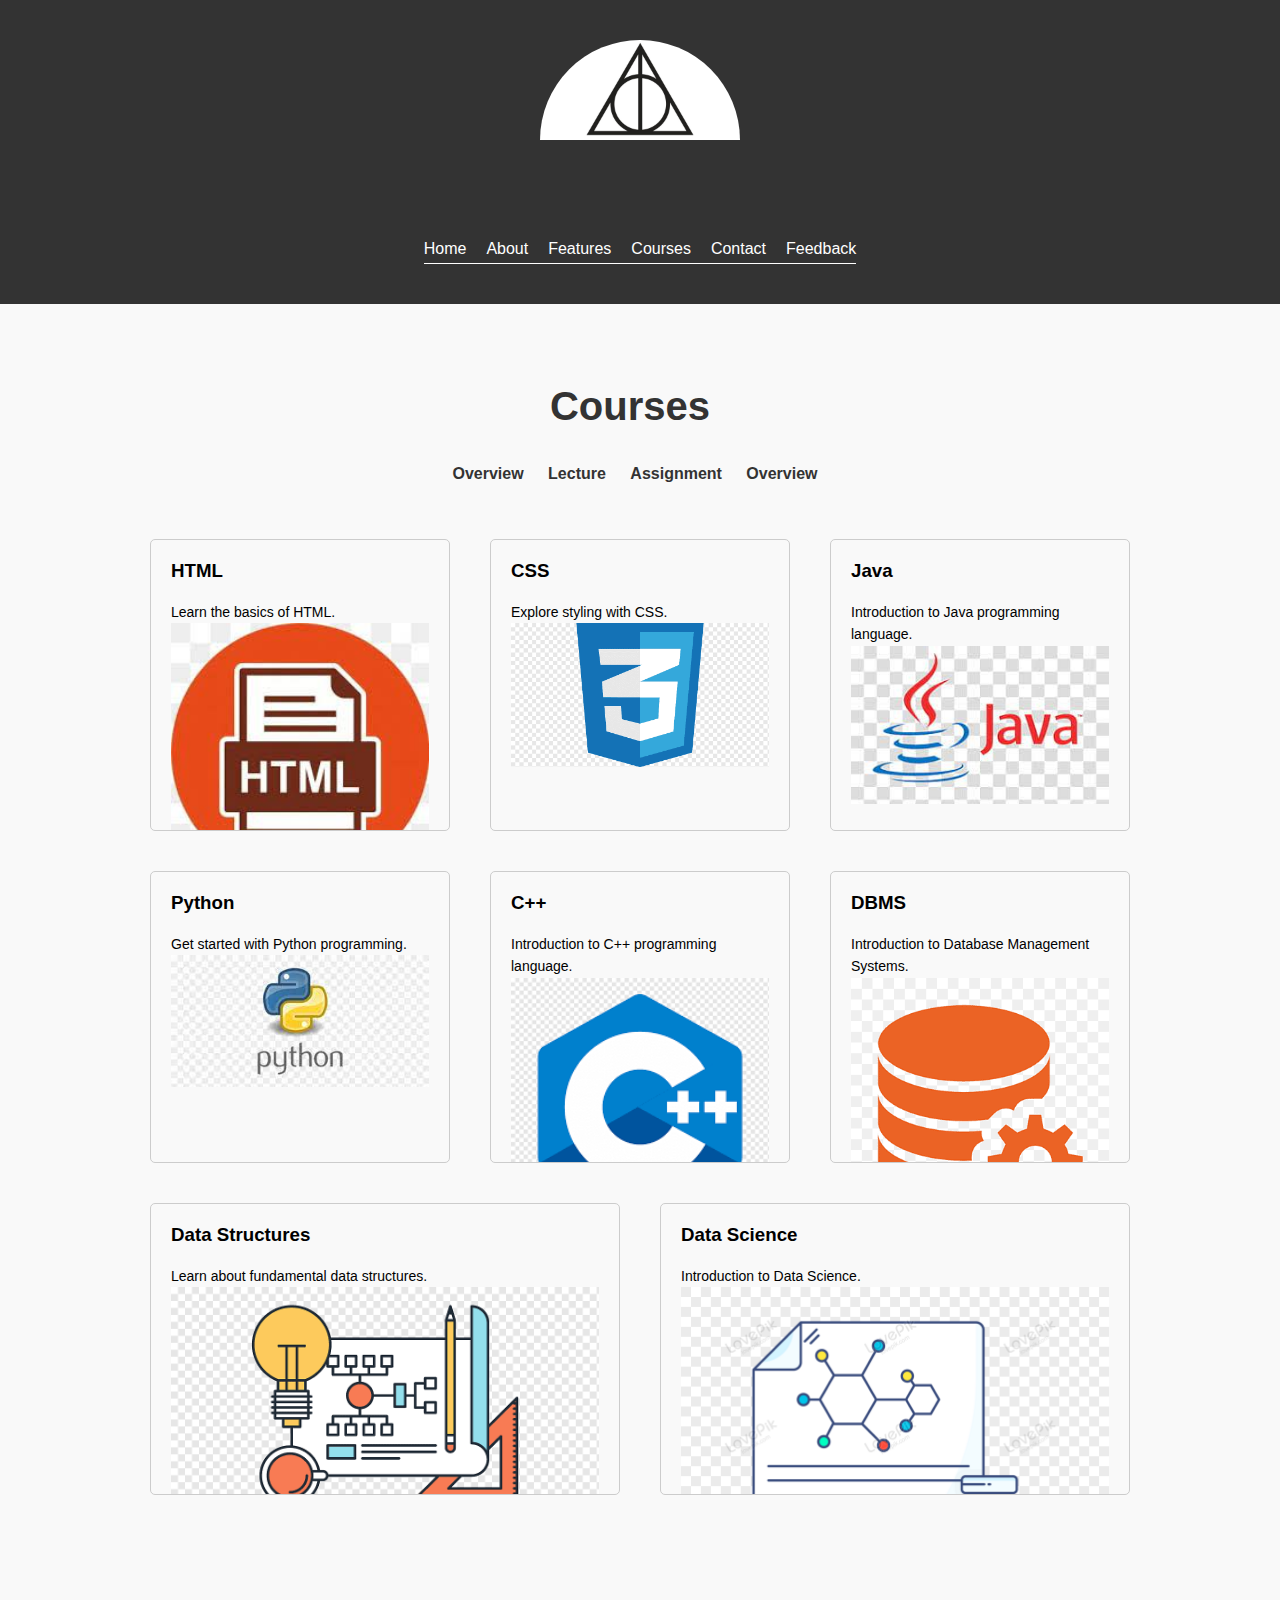
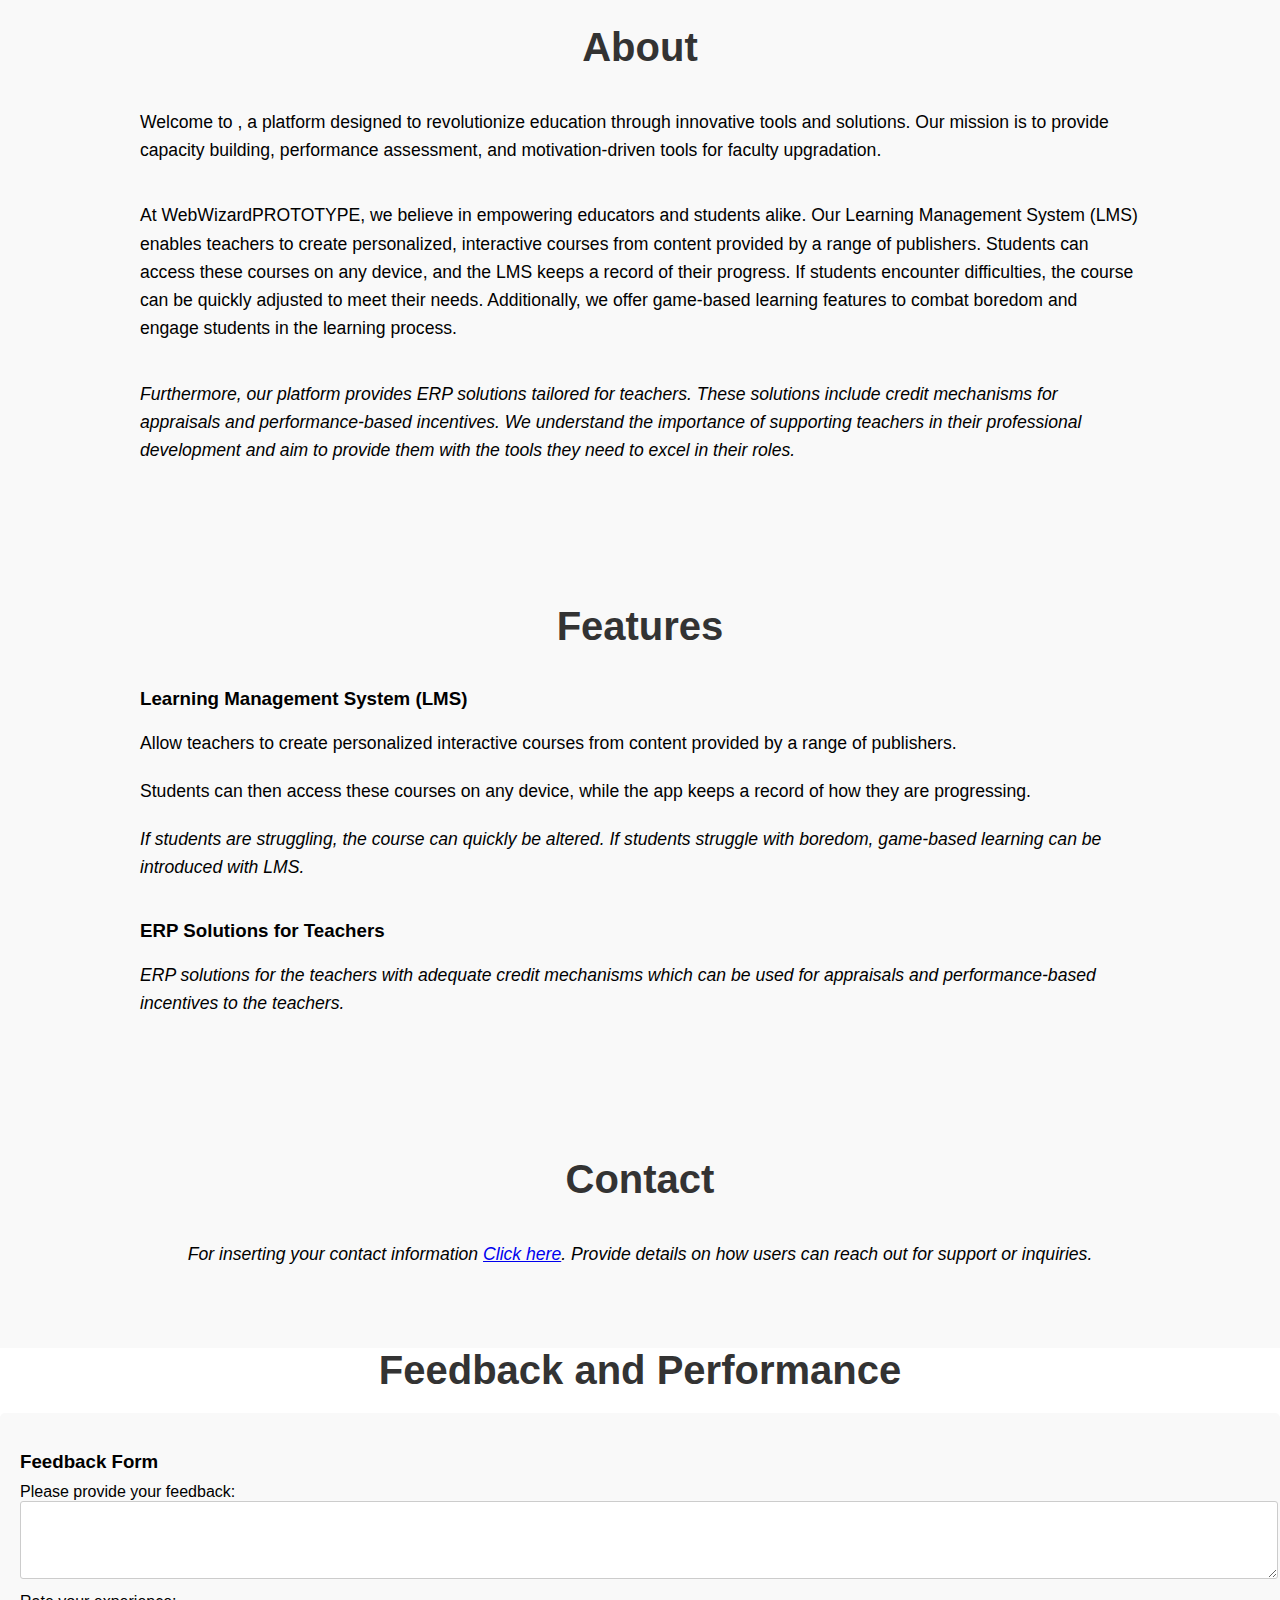
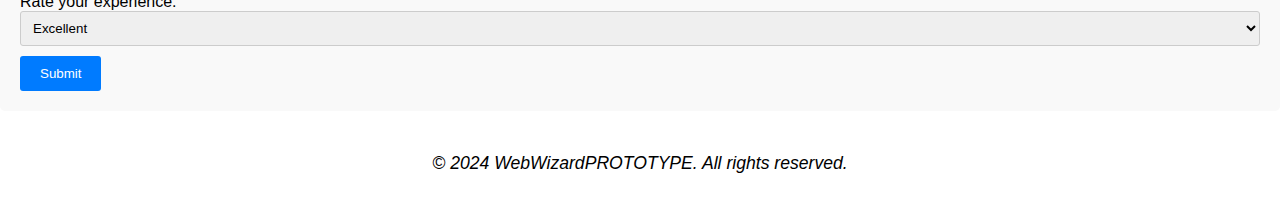
<file: index.html>
<!DOCTYPE html>
<html lang="en">

<head>
    <meta charset="UTF-8">
    <meta name="viewport" content="width=device-width, initial-scale=1.0">
    <title>LMS</title>
    <link rel="stylesheet" href="styles.css">
</head>

<body>

    <header>
        <nav class="navbar">
            <div class="container">
                <a href="#" class="brand">
                    <div class="circular-image">
                        <img src="Images/deathly-hallows.jpg" alt="Logo">
                    </div>
                </a>
                <button class="navbar-toggle" onclick="toggleMenu()">
                    <span></span>
                    <span></span>
                    <span></span>
                </button>
                <div class="navbar-menu" id="navbarMenu">
                    <ul class="nav-links">
                        <li><a href="index.html">Home</a></li>
                        <li><a href="#about">About</a></li>
                        <li><a href="#features">Features</a></li>
                        <li><a href="#course-menu">Courses</a></li>
                        <li><a href="contact.html">Contact</a></li>
                        <li><a href="#feedback-menu">Feedback</a></li>
                    </ul>
                </div>

            </div>
        </nav>
    </header>
    <section id="course-menu" class="section">

        <div class="container">
            <div class="container">
                <h2 class="course-heading">Courses</h2>
                <ul class="course-menu">
                    <li style="display: inline-block; margin-right: 10px;"><a href="#"
                            style="text-decoration: none; color: #333; padding: 5px;">Overview</a></li>
                    <li style="display: inline-block; margin-right: 10px;"><a href="#"
                            style="text-decoration: none; color: #333; padding: 5px;">Lecture</a></li>
                    <li style="display: inline-block; margin-right: 10px;"><a href="#"
                            style="text-decoration: none; color: #333; padding: 5px;">Assignment</a></li>
                    <li style="display: inline-block; margin-right: 10px;"><a href="#"
                            style="text-decoration: none; color: #333; padding: 5px;">Overview</a></li>
                </ul>
            </div>

            <div class="course-grid">
                <div class="course-card">

                    <h3>HTML</h3>
                    <p>Learn the basics of HTML.</p>
                    <img src="Images/HTML.jpeg" alt="HTML" class="course-image">
                </div>
                <div class="course-card">
                    <h3>CSS</h3>
                    <p>Explore styling with CSS.</p>
                    <img src="Images/CSS.png" alt="CSS" class="course-image">
                </div>
                <div class="course-card">
                    <h3>Java</h3>
                    <p>Introduction to Java programming language.</p>
                    <img src="Images/Java.jpeg" alt="CSS" class="course-image">
                </div>
                <div class="course-card">
                    <h3>Python</h3>
                    <p>Get started with Python programming.</p>
                    <img src="Images/Python.jpeg" alt="CSS" class="course-image">
                </div>
                <div class="course-card">
                    <h3>C++</h3>
                    <p>Introduction to C++ programming language.</p>
                    <img src="Images/Cpp.png" alt="CSS" class="course-image">
                </div>
                <div class="course-card">
                    <h3>DBMS</h3>
                    <p>Introduction to Database Management Systems.</p>
                    <img src="Images/DBMS.png" alt="CSS" class="course-image">
                </div>
                <div class="course-card">
                    <h3>Data Structures</h3>
                    <p>Learn about fundamental data structures.</p>
                    <img src="Images/Data Structures.png" alt="CSS" class="course-image">
                </div>
                <div class="course-card">
                    <h3>Data Science</h3>
                    <p>Introduction to Data Science.</p>
                    <img src="Images/Data Science.png" alt="CSS" class="course-image">
                </div>
            </div>
        </div>
    </section>

    <section id="about" class="section">
        <div class="container">
            <h2>About</h2>
            <p>
                Welcome to , a platform designed to revolutionize education through innovative tools and solutions. Our
                mission is to provide capacity building, performance assessment, and motivation-driven tools for faculty
                upgradation.
            </p>
            <p>
                At WebWizardPROTOTYPE, we believe in empowering educators and students alike. Our Learning Management
                System (LMS) enables teachers to create personalized, interactive courses from content provided by a
                range of publishers. Students can access these courses on any device, and the LMS keeps a record of
                their progress. If students encounter difficulties, the course can be quickly adjusted to meet their
                needs. Additionally, we offer game-based learning features to combat boredom and engage students in the
                learning process.
            </p>
            <p>
                Furthermore, our platform provides ERP solutions tailored for teachers. These solutions include credit
                mechanisms for appraisals and performance-based incentives. We understand the importance of supporting
                teachers in their professional development and aim to provide them with the tools they need to excel in
                their roles.
            </p>
        </div>
    </section>


    <section id="features" class="section">
        <div class="container">
            <h2>Features</h2>
            <div class="feature">
                <h3>Learning Management System (LMS)</h3>
                <p>
                    Allow teachers to create personalized interactive courses from content provided by a range of
                    publishers.
                </p>
                <p>
                    Students can then access these courses on any device, while the app keeps a record of how they are
                    progressing.
                </p>
                <p>
                    If students are struggling, the course can quickly be altered. If students struggle with boredom,
                    game-based learning can be introduced with LMS.
                </p>
            </div>
            <div class="feature">
                <h3>ERP Solutions for Teachers</h3>
                <p>
                    ERP solutions for the teachers with adequate credit mechanisms which can be used for appraisals and
                    performance-based incentives to the teachers.
                </p>
            </div>
        </div>
    </section>

    <section id="contact" class="section">
        <div class="container">
            <h2>Contact</h2>
            <p>
                For inserting your contact information <a href="contact.html">Click here</a>.
                Provide details on how users can reach out for support or inquiries.
            </p>
        </div>
    </section>

    <section id="feedback">
        <h2>Feedback and Performance</h2>
        <div style="background-color: #f9f9f9; padding: 20px; border-radius: 5px; animation: fadeIn 1s ease-in-out;">
            <h3 style="margin-bottom: 10px;">Feedback Form</h3>
            <form action="#" method="post">
                <label for="feedback" style="margin-bottom: 10px;">Please provide your feedback:</label><br>
                <textarea id="feedback" name="feedback" rows="4" cols="50"
                    style="margin-bottom: 10px; width: 100%; padding: 8px; border: 1px solid #ccc; border-radius: 3px;"></textarea><br>

                <label for="rating" style="margin-bottom: 10px;">Rate your experience:</label><br>
                <select id="rating" name="rating"
                    style="margin-bottom: 10px; width: 100%; padding: 8px; border: 1px solid #ccc; border-radius: 3px;">
                    <option value="5">Excellent</option>
                    <option value="4">Good</option>
                    <option value="3">Average</option>
                    <option value="2">Below Average</option>
                    <option value="1">Poor</option>
                </select><br>

                <input type="submit" value="Submit"
                    style="background-color: #007bff; color: #fff; padding: 10px 20px; border: none; border-radius: 3px; cursor: pointer;">
            </form>
        </div>
    </section>


    <footer>
        <div class="container">
            <p>&copy; 2024 WebWizardPROTOTYPE. All rights reserved.</p>
        </div>
        </footer>

        <script src="script.js"></script>
        <script>
            function toggleMenu() {
                var navbarMenu = document.getElementById('navbarMenu');
                navbarMenu.classList.toggle('active');
            }
        </script>
       
</body>

</html>
</file>
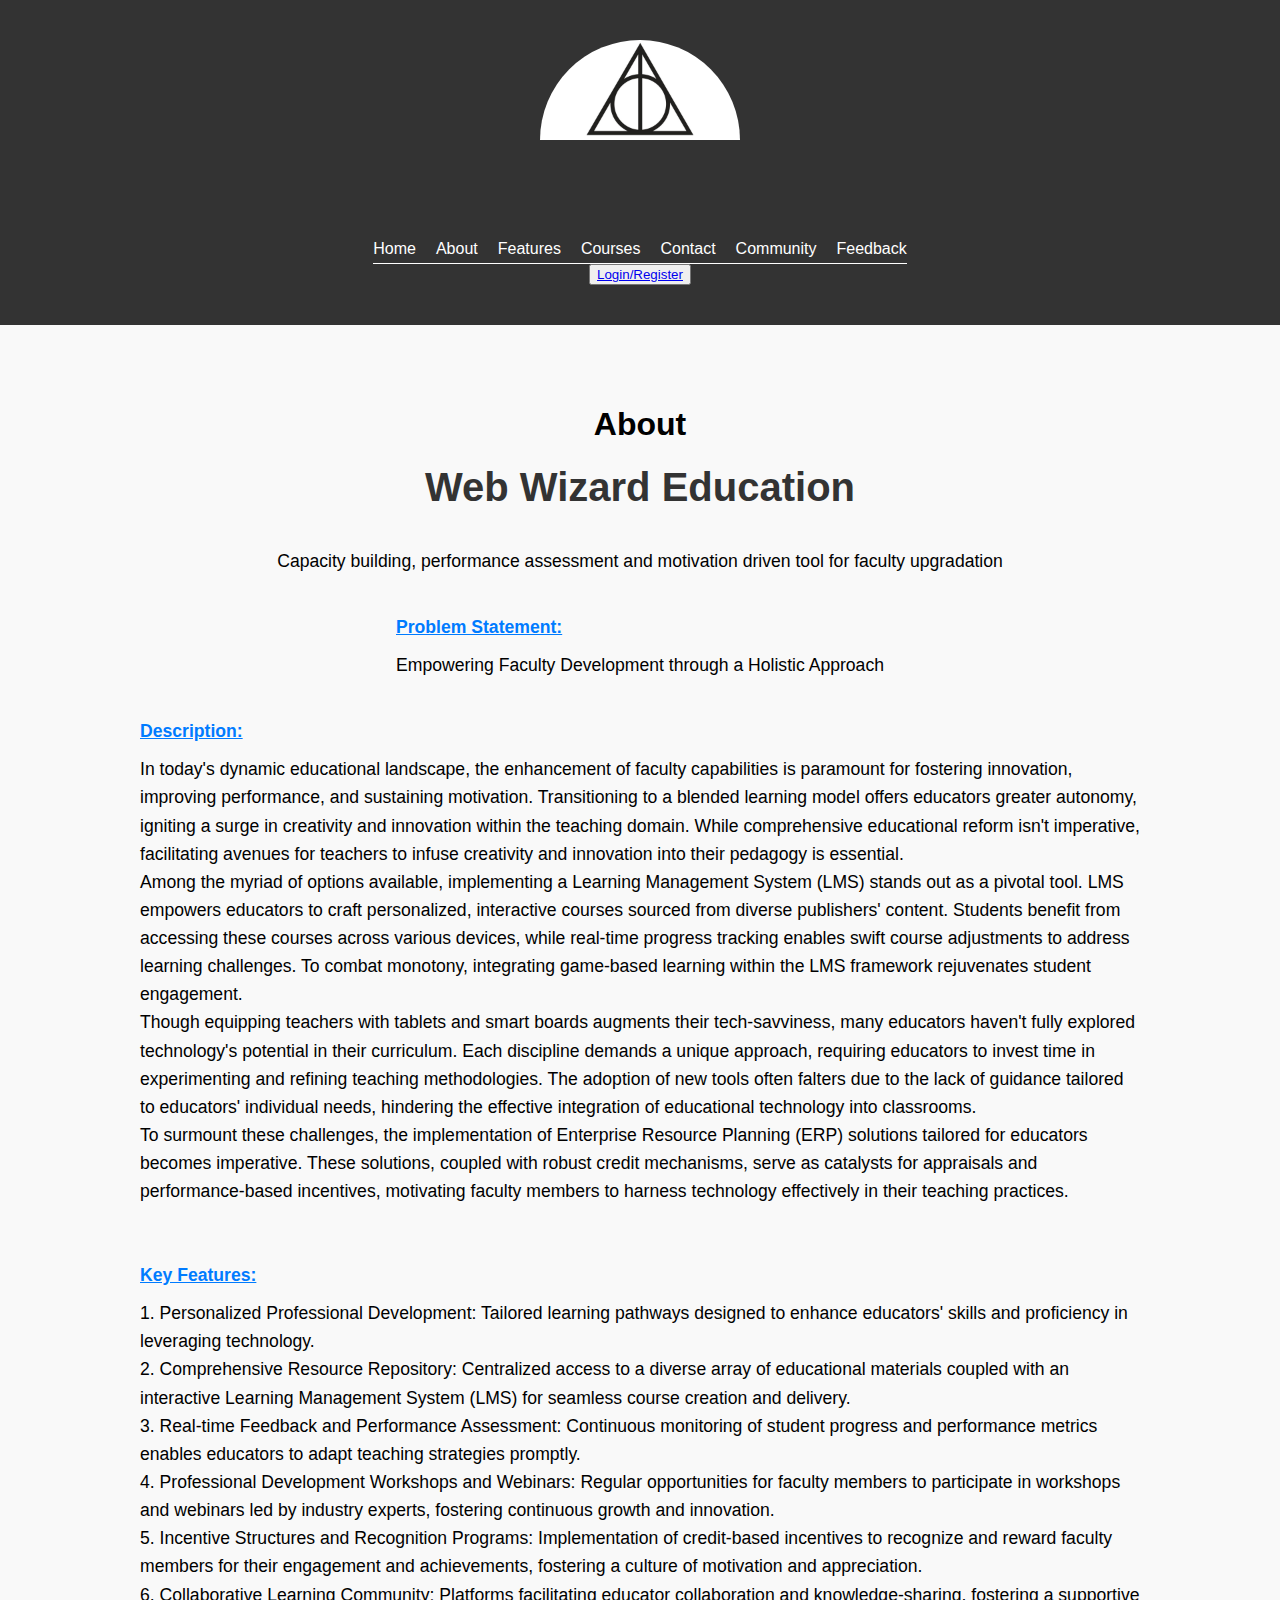
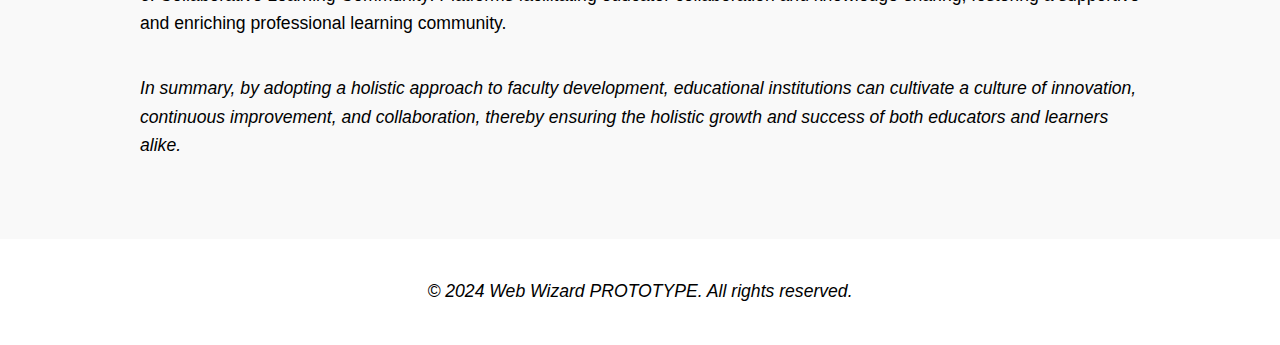
<file: about.html>
<!DOCTYPE html>
<html lang="en">

<head>
    <meta charset="UTF-8">
    <meta name="viewport" content="width=device-width, initial-scale=1.0">
    <title>LMS</title>
    <link rel="stylesheet" href="styles.css">
</head>

<body>

    <header>
        <nav class="navbar">
            <div class="container">
                
                <a href="#" class="brand">
                    <div class="circular-image">
                        <img src="Images/deathly-hallows.jpg" alt="Logo">
                    </div>
                </a>
                <button class="navbar-toggle" onclick="toggleMenu()">
                    <span></span>
                    <span></span>
                    <span></span>
                </button>
                <div class="navbar-menu" id="navbarMenu">
                    <ul class="nav-links">
                        <li><a href="index.html">Home</a></li>
                        <li><a href="about.html">About</a></li>
                        <li><a href="#features">Features</a></li>
                        <li><a href="course.html">Courses</a></li>
                        <li><a href="contact.html">Contact</a></li>
                        <li><a href="index.html">Community</a></li>
                        <li><a href="#feedback-menu">Feedback</a></li>
                    </ul>
                </div>
                <div class="Login">
                    <button>
                        <a href="login.html">Login/Register</a>
                    </button>
                </div>

            </div>
        </nav>
    </header>


    <section id="about" class="section bordered-section">
        <div class="container">
            <h1>About</h1>
            <h2>Web Wizard Education</h2>
            <p>Capacity building, performance assessment and motivation driven tool for faculty upgradation</p>
            <p><b><u>Problem Statement:</u></b>Empowering Faculty Development through a Holistic Approach
            <p><b><u>Description:</u></b>In today's dynamic educational landscape, the enhancement of faculty
                capabilities is paramount for fostering innovation, improving performance, and sustaining motivation.
                Transitioning to a blended learning model offers educators greater autonomy, igniting a surge in
                creativity and innovation within the teaching domain. While comprehensive educational reform isn't
                imperative, facilitating avenues for teachers to infuse creativity and innovation into their pedagogy is
                essential.<br>
                Among the myriad of options available, implementing a Learning Management System (LMS) stands out as a
                pivotal tool. LMS empowers educators to craft personalized, interactive courses sourced from diverse
                publishers' content. Students benefit from accessing these courses across various devices, while
                real-time progress tracking enables swift course adjustments to address learning challenges. To combat
                monotony, integrating game-based learning within the LMS framework rejuvenates student engagement.<br>
                Though equipping teachers with tablets and smart boards augments their tech-savviness, many educators
                haven't fully explored technology's potential in their curriculum. Each discipline demands a unique
                approach, requiring educators to invest time in experimenting and refining teaching methodologies. The
                adoption of new tools often falters due to the lack of guidance tailored to educators' individual needs,
                hindering the effective integration of educational technology into classrooms.<br>
                To surmount these challenges, the implementation of Enterprise Resource Planning (ERP) solutions
                tailored for educators becomes imperative. These solutions, coupled with robust credit mechanisms, serve
                as catalysts for appraisals and performance-based incentives, motivating faculty members to harness
                technology effectively in their teaching practices.</p><br>
            <p><b><u>Key Features:</u></b>1. Personalized Professional Development: Tailored learning pathways
                designed to enhance educators' skills and proficiency in leveraging technology.<br>
                2. Comprehensive Resource Repository: Centralized access to a diverse array of educational materials
                coupled with an interactive Learning Management System (LMS) for seamless course creation and
                delivery.<br>
                3. Real-time Feedback and Performance Assessment: Continuous monitoring of student progress and
                performance metrics enables educators to adapt teaching strategies promptly.<br>
                4. Professional Development Workshops and Webinars: Regular opportunities for faculty members to
                participate in workshops and webinars led by industry experts, fostering continuous growth and
                innovation.<br>
                5. Incentive Structures and Recognition Programs: Implementation of credit-based incentives to recognize
                and reward faculty members for their engagement and achievements, fostering a culture of motivation and
                appreciation.<br>
                6. Collaborative Learning Community: Platforms facilitating educator collaboration and
                knowledge-sharing, fostering a supportive and enriching professional learning community.</p>
            <p>In summary, by adopting a holistic approach to faculty development, educational institutions can
                cultivate a culture of innovation, continuous improvement, and collaboration, thereby ensuring the
                holistic growth and success of both educators and learners alike.</p>
        </div>
    </section>



    <footer class="bordered-section">
        <div class="container">
           
            <p>&copy; 2024 Web Wizard PROTOTYPE. All rights reserved.</p>
        </div>
    </footer>
    </footer>

    <script src="script.js"></script>
    <script>
        function toggleMenu() {
            var navbarMenu = document.getElementById('navbarMenu');
            navbarMenu.classList.toggle('active');
        }
    </script>
</body>

</html>
</file>
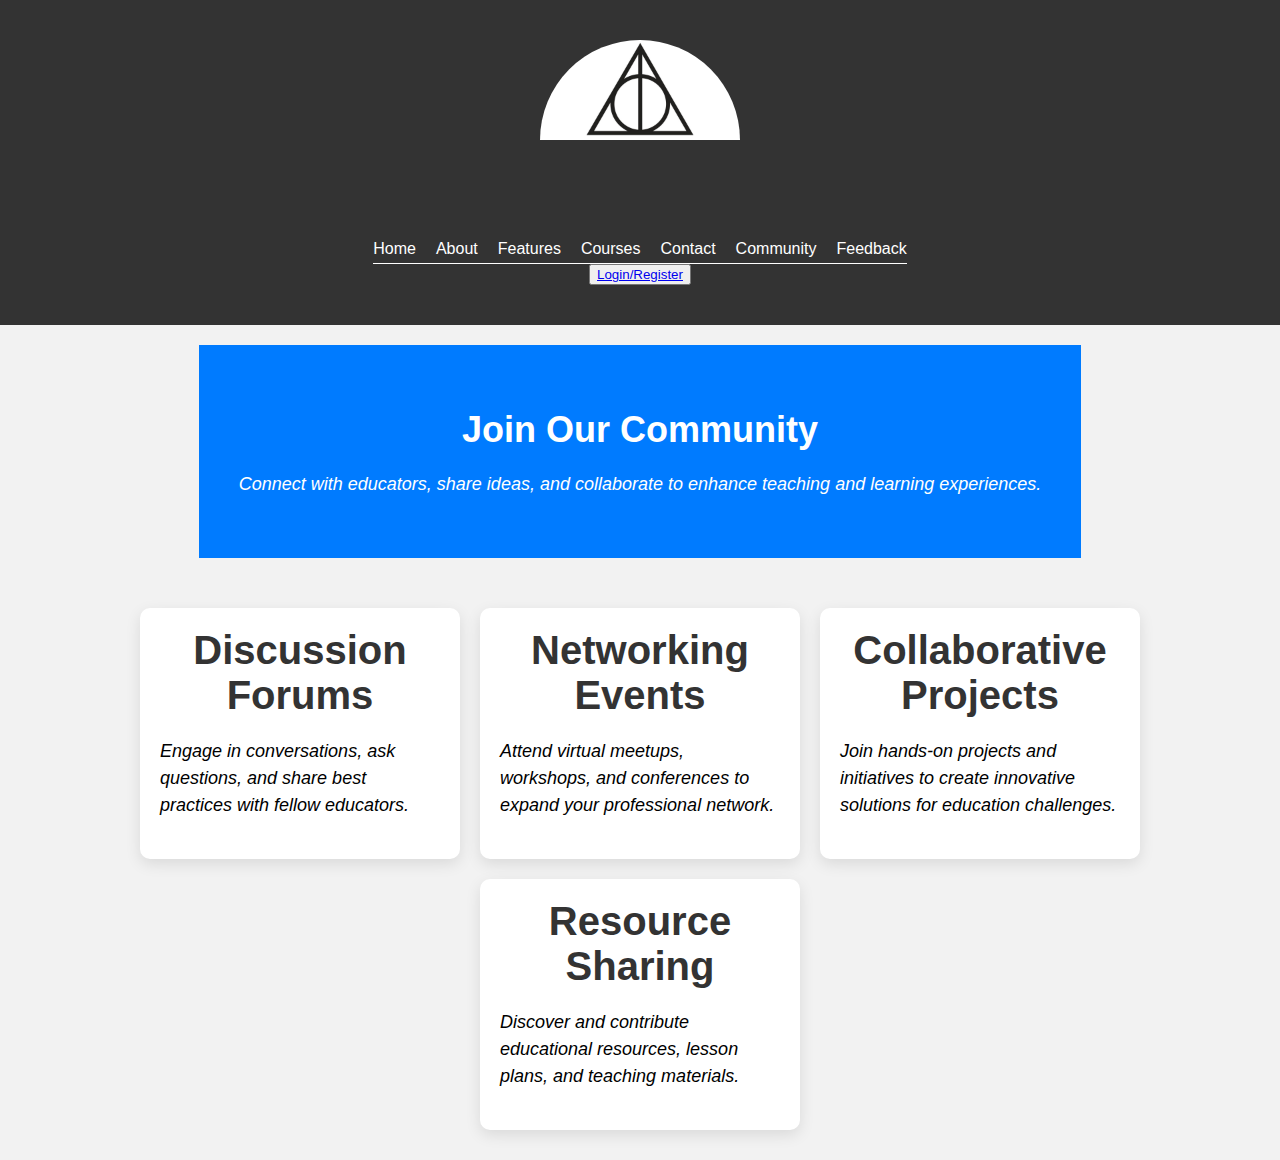
<file: community.html>
<!DOCTYPE html>
<html lang="en">

<head>
    <meta charset="UTF-8">
    <meta name="viewport" content="width=device-width, initial-scale=1.0">
    <title>Community</title>
    <link rel="stylesheet" href="styles.css">
    <style>
        body {
            font-family: Arial, sans-serif;
            margin: 0;
            padding: 0;
            background-color: #f2f2f2;
        }

        .container {
            max-width: 1200px;
            margin: 0 auto;
            padding: 20px;
        }

        .community-header {
            background-color: #007bff;
            color: #fff;
            padding: 40px;
            text-align: center;
        }

        h1 {
            font-size: 36px;
            margin-bottom: 20px;
        }

        p {
            font-size: 18px;
            margin-bottom: 20px;
            line-height: 1.5;
        }

        .community-list {
            display: flex;
            justify-content: center;
            align-items: center;
            flex-wrap: wrap;
            margin-top: 40px;
        }

        .community-item {
            background-color: #fff;
            padding: 20px;
            border-radius: 10px;
            box-shadow: 0 5px 15px rgba(0, 0, 0, 0.1);
            width: calc(25% - 20px);
            margin: 10px;
            text-align: center;
            transition: transform 0.3s ease;
        }

        .community-item:hover {
            transform: translateY(-10px);
        }
    </style>
</head>

<body>
    <header>
        <nav class="navbar">
            <div class="container">
                
                <a href="#" class="brand">
                    <div class="circular-image">
                        <img src="Images/deathly-hallows.jpg" alt="Logo">
                    </div>
                </a>
                <button class="navbar-toggle" onclick="toggleMenu()">
                    <span></span>
                    <span></span>
                    <span></span>
                </button>
                <div class="navbar-menu" id="navbarMenu">
                    <ul class="nav-links">
                        <li><a href="index.html">Home</a></li>
                        <li><a href="about.html">About</a></li>
                        <li><a href="#features">Features</a></li>
                        <li><a href="course.html">Courses</a></li>
                        <li><a href="contact.html">Contact</a></li>
                        <li><a href="community.html">Community</a></li>
                        <li><a href="#feedback-menu">Feedback</a></li>
                    </ul>
                </div>
                <div class="Login">
                    <button>
                        <a href="login.html">Login/Register</a>
                    </button>
                </div>

            </div>
        </nav>
    </header>

    <div class="container">
        <div class="community-header">
            <h1>Join Our Community</h1>
            <p>Connect with educators, share ideas, and collaborate to enhance teaching and learning experiences.</p>
        </div>

        <div class="community-list">
            <div class="community-item">
                <h2>Discussion Forums</h2>
                <p>Engage in conversations, ask questions, and share best practices with fellow educators.</p>
            </div>
            <div class="community-item">
                <h2>Networking Events</h2>
                <p>Attend virtual meetups, workshops, and conferences to expand your professional network.</p>
            </div>
            <div class="community-item">
                <h2>Collaborative Projects</h2>
                <p>Join hands-on projects and initiatives to create innovative solutions for education challenges.</p>
            </div>
            <div class="community-item">
                <h2>Resource Sharing</h2>
                <p>Discover and contribute educational resources, lesson plans, and teaching materials.</p>
            </div>
        </div>
    </div>
</body>

</html>
</file>
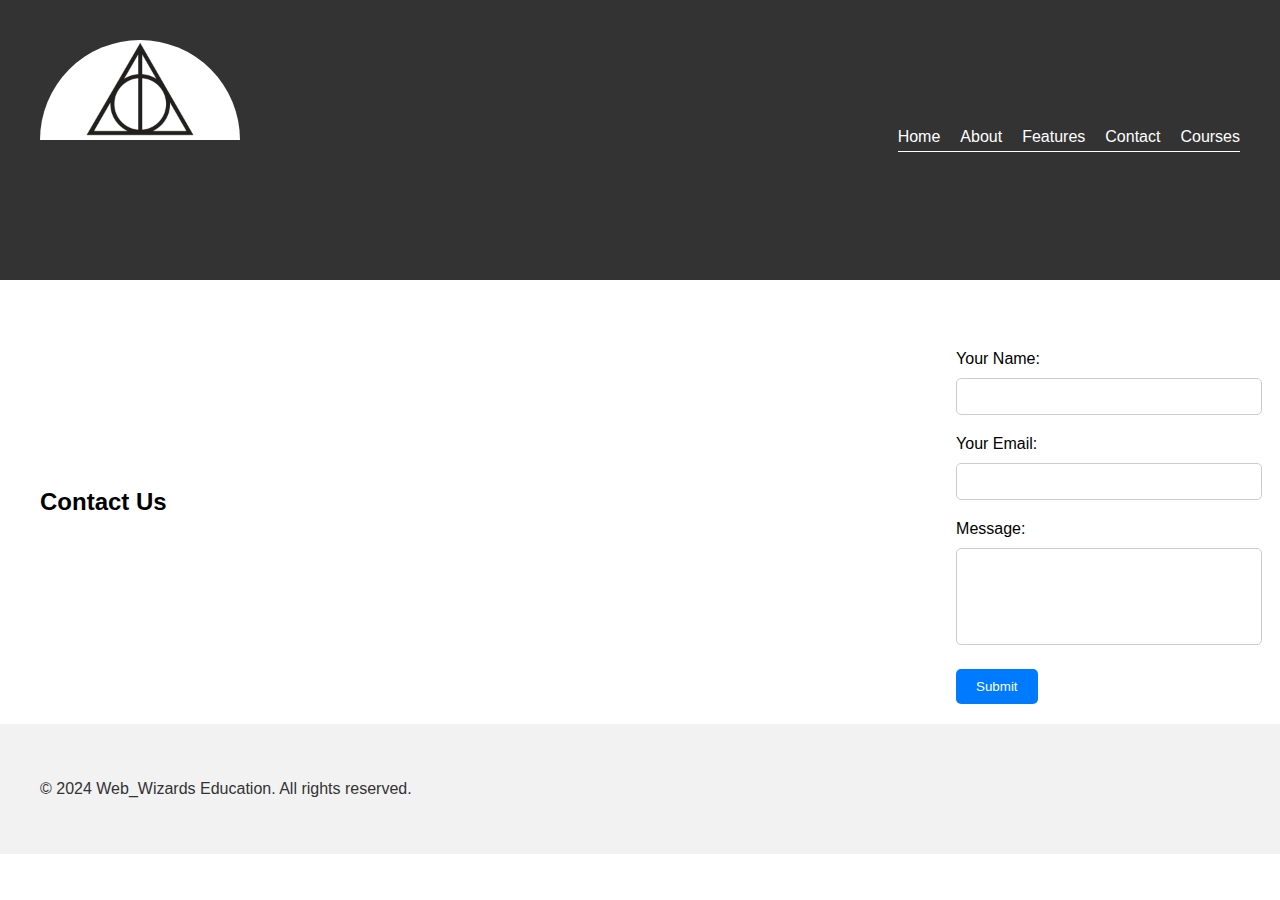
<file: contact.html>
<!DOCTYPE html>
<html lang="en">

<head>
    <meta charset="UTF-8">
    <meta name="viewport" content="width=device-width, initial-scale=1.0">
    <title>Learning Management System</title>
    <style>
        body {
            margin: 0;
            font-family: Arial, sans-serif;
        }

        header {
            background-color: #333;
            color: #fff;
            padding: 20px 0;
        }


        .brand {
            color: #fff;
            text-decoration: none;
            font-size: 24px;
        }

        .navbar-toggle {
            display: none;
            flex-direction: column;
            cursor: pointer;
        }

        .navbar-toggle span {
            height: 3px;
            width: 25px;
            background-color: #fff;
            margin: 5px;
        }

        .navbar-menu {
            display: flex;
            justify-content: space-between;
            align-items: center;
            border-bottom: 1px solid #fff;
            /* Add a border to create the line effect */
            padding-bottom: 5px;
            /* Adjust padding as needed */
        }

        .nav-links {
            list-style-type: none;
            margin: 0;
            padding: 0;
            display: flex;
        }

        .nav-links li {
            margin-right: 20px;
        }

        .nav-links li:last-child {
            margin-right: 0;
            /* Remove margin from the last item */
        }

        .nav-links li a {
            color: #fff;
            text-decoration: none;
        }

        .nav-links li a:hover {
            color: #ccc;
            /* Adjust color on hover as needed */
        }

        @media (max-width: 768px) {
            .container {
                display: flex;
                align-items: center;
            }

            .navbar-toggle {
                display: flex;
            }

            .navbar-menu {
                display: none;
                flex-direction: column;
                background-color: #333;
                width: 100%;
                padding: 10px 0;
                text-align: center;
            }

            .navbar-menu.active {
                display: flex;
            }

            .nav-links {
                flex-direction: column;
            }

            .nav-links li {
                margin: 10px 0;
            }

            .brand img {
                margin-bottom: 10px;
            }
        }

        /* Styles for the contact form */
        .contact-form {
            margin-top: 50px;
        }

        .contact-form label {
            display: block;
            margin-bottom: 10px;
        }

        .contact-form input[type="text"],
        .contact-form textarea {
            width: 100%;
            padding: 10px;
            margin-bottom: 20px;
            border: 1px solid #ccc;
            border-radius: 5px;
            resize: none;
        }

        .contact-form input[type="submit"] {
            background-color: #007bff;
            color: #fff;
            padding: 10px 20px;
            border: none;
            border-radius: 5px;
            cursor: pointer;
        }

        .contact-form input[type="submit"]:hover {
            background-color: #0056b3;
        }

        /* Styles for the footer */
        footer {
            background-color: #f2f2f2;
            color: #333;
            padding: 20px 0;
            text-align: center;
        }

        .container {
    max-width: 1200px;
    margin: 0 auto;
    padding: 20px;
    display: flex;
    justify-content: space-between;
    align-items: center;
}

.brand {
    width: 200px;
    height: 200px;
    border-radius: 70%;
    overflow: hidden;
}

.brand img {
    width: 100%;
    height: 50%;
    display: block;
}

.container {
    display: flex;
    align-items: center;
}

    </style>
</head>

<body>
    <header>
        <nav class="navbar">
            <div class="container">
                <a href="#" class="brand">
                    <img src="Images/deathly-hallows.jpg" alt="Logo">
                    
                </a>
                <button class="navbar-toggle" onclick="toggleMenu()">
                    <span></span>
                    <span></span>
                    <span></span>
                </button>
                <div class="navbar-menu" id="navbarMenu">
                    <ul class="nav-links">
                        <li><a href="index.html">Home</a></li>
                        <li><a href="#about">About</a></li>
                        <li><a href="#features">Features</a></li>
                        <li><a href="contact.html">Contact</a></li>
                        <li><a href="#course-menu">Courses</a></li>
                    </ul>
                </div>
            </div>
        </nav>
    </header>
    <section class="contact">
        <div class="container">
            <h2>Contact Us</h2>

            <div class="contact-form">
                <form action="#" method="post">
                    <label for="name">Your Name:</label>
                    <input type="text" id="name" name="name" required>
                    <label for="email">Your Email:</label>
                    <input type="text" id="email" name="email" required>
                    <label for="message">Message:</label>
                    <textarea id="message" name="message" rows="5" required></textarea>
                    <input type="submit" value="Submit">
                </form>
            </div>
        </div>
    </section>
    <footer>
        <div class="container">
            <p>&copy; 2024 Web_Wizards Education. All rights reserved.</p>
        </div>
    </footer>
    <script>
        function toggleMenu() {
            var navbarMenu = document.getElementById('navbarMenu');
            navbarMenu.classList.toggle('active');
        }
    </script>
</body>

</html>
</file>
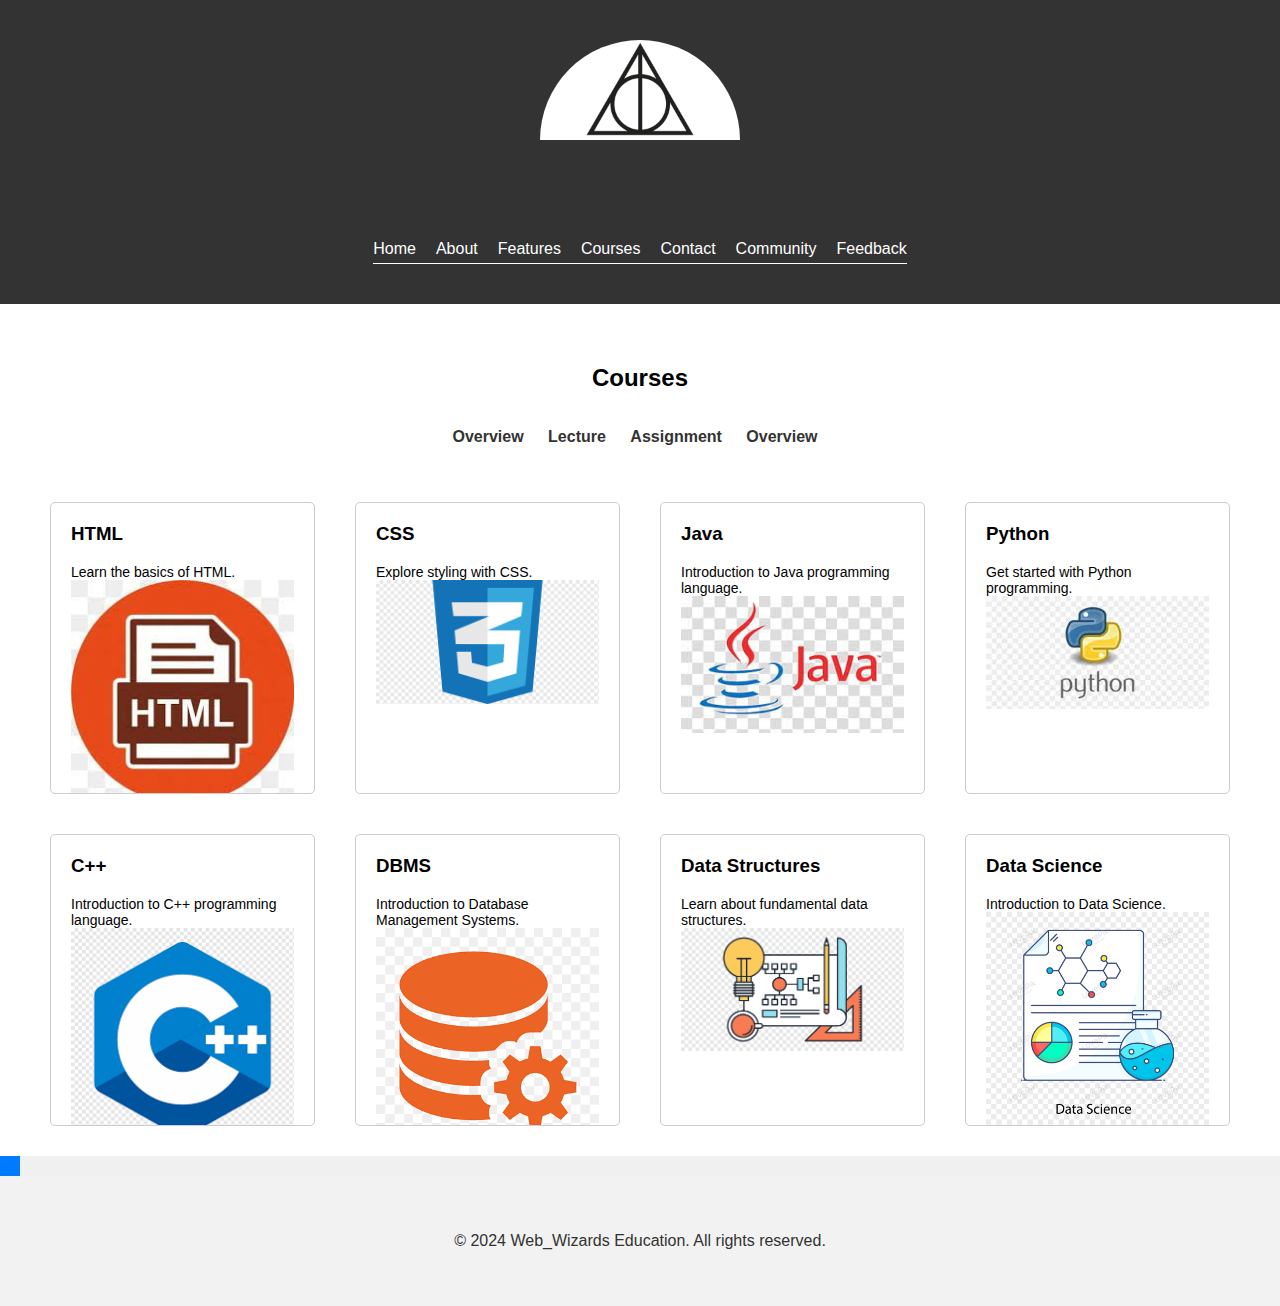
<file: course.html>
<!DOCTYPE html>
<html lang="en">

<head>
    <meta charset="UTF-8">
    <meta name="viewport" content="width=device-width, initial-scale=1.0">
    <title>Learning Management System</title>
    <style>
        body {
            margin: 0;
            font-family: Arial, sans-serif;
        }

        header {
            background-color: #333;
            color: #fff;
            padding: 20px 0;
        }


        .brand {
            color: #fff;
            text-decoration: none;
            font-size: 24px;
        }

        .navbar-toggle {
            display: none;
            flex-direction: column;
            cursor: pointer;
        }

        .navbar-toggle span {
            height: 3px;
            width: 25px;
            background-color: #fff;
            margin: 5px;
        }

        .navbar-menu {
            display: flex;
            justify-content: space-between;
            align-items: center;
            border-bottom: 1px solid #fff;
            /* Add a border to create the line effect */
            padding-bottom: 5px;
            /* Adjust padding as needed */
        }

        .nav-links {
            list-style-type: none;
            margin: 0;
            padding: 0;
            display: flex;
        }

        .nav-links li {
            margin-right: 20px;
        }

        .nav-links li:last-child {
            margin-right: 0;
            /* Remove margin from the last item */
        }

        .nav-links li a {
            color: #fff;
            text-decoration: none;
        }

        .nav-links li a:hover {
            color: #ccc;
            /* Adjust color on hover as needed */
        }

        @media (max-width: 768px) {
            .container {
                display: flex;
                align-items: center;
            }

            .navbar-toggle {
                display: flex;
            }

            .navbar-menu {
                display: none;
                flex-direction: column;
                background-color: #333;
                width: 100%;
                padding: 10px 0;
                text-align: center;
            }

            .navbar-menu.active {
                display: flex;
            }

            .nav-links {
                flex-direction: column;
            }

            .nav-links li {
                margin: 10px 0;
            }

            .brand img {
                margin-bottom: 10px;
            }
        }

        /* Styles for the footer */
        footer {
            background-color: #f2f2f2;
            color: #333;
            padding: 20px 0;
            text-align: center;
        }

        .container {
            max-width: 1200px;
            margin: 0 auto;
            padding: 20px;
            display: flex;
            justify-content: space-between;
            align-items: center;
        }

        .brand {
            width: 200px;
            height: 200px;
            border-radius: 70%;
            overflow: hidden;
        }

        .brand img {
            width: 100%;
            height: 50%;
            display: block;
        }

        .container {
            display: flex;
            align-items: center;
        }

        .course-menu {
            list-style-type: none;
            padding: 0;
        }

        .course-menu li {
            margin-bottom: 10px;
        }

        .course-menu li a {
            text-decoration: none;
            color: #333;
            font-weight: bold;
        }

        .course-menu li a:hover {
            color: #555;
        }

        .course-grid {
            display: grid;
            grid-template-columns: repeat(auto-fill, minmax(200px, 1fr));
            gap: 20px;
            justify-items: center;
        }

        .course-card {
            width: 200px;
            border: 1px solid #ccc;
            border-radius: 5px;
            padding: 10px;
            margin: 10px;
            text-align: center;
            overflow: hidden;
        }

        .course-card h3 {
            margin-top: 0;
        }

        .course-card p {
            font-size: 14px;
        }

        .course-image {

            width: 100%;
            height: auto;
        }


        .container {
            display: flex;
            flex-direction: column;
            align-items: center;
        }

        .course-heading {
            margin-bottom: 20px;
            /* Add some space between heading and menu */
        }

        .course-grid {
            display: grid;
            grid-template-columns: repeat(auto-fill, minmax(200px, 1fr));
            gap: 20px;
            justify-items: center;
        }

        .course-card {
            border: 1px solid #ccc;
            border-radius: 5px;
            padding: 20px;
            text-align: center;
            width: 200px;
            /* Set fixed width for each course card */
        }

        .course-card h3 {
            margin-top: 0;
        }

        .course-card p {
            margin-bottom: 0;
        }

        .course-card {
            width: 200px;
            height: 250px;
            border: 1px solid #ccc;
            border-radius: 5px;
            padding: 20px;
            margin: 10px;
            text-align: center;
            overflow: hidden;
            position: relative;
        }

        .course-card {
            width: 200px;
            border: 1px solid #ccc;
            border-radius: 5px;
            padding: 10px;
            margin: 10px;
            text-align: center;
            overflow: hidden;
        }

        .course-card h3 {
            margin-top: 0;
        }

        .course-card p {
            font-size: 14px;
        }

        .course-image {
            width: 100%;
            height: auto;
        }

        .course-card::after {
            content: '';
            background-size: cover;
            background-position: center;
            position: absolute;
            top: 0;
            left: 0;
            right: 0;
            bottom: 0;
            opacity: 0.5;
            z-index: -1;
        }


        .container {
            max-width: 1200px;
            margin: 0 auto;
            padding: 20px;
        }

        .course-heading {
            text-align: left;
            /* Align heading to the left */
        }

        .course-menu {
            list-style-type: none;
            padding: 0;
        }

        .course-menu li {
            display: inline-block;
            /* Display menu items inline */
            margin-right: 10px;
        }

        .course-menu li:last-child {
            margin-right: 0;
            /* Remove margin from the last item */
        }

        .course-menu li a {
            text-decoration: none;
            color: #333;
            padding: 5px;
        }

        .course-grid {
            display: flex;
            flex-wrap: wrap;
            /* Allow cards to wrap to the next line if there's not enough space */
            gap: 20px;
            /* Add some space between cards */
        }

        .course-card {
            flex: 1 1 200px;
            /* Set a flexible width for each card */
            border: 1px solid #ccc;
            border-radius: 5px;
            padding: 20px;
        }

        .course-card h3 {
            margin-top: 0;
            text-align: left;
            /* Align heading to the left */
        }

        .course-card p {
            margin-bottom: 0;
            text-align: left;
            /* Align paragraph to the left */
        }

        .loading-bar-container {
            width: 100%;
            height: 20px;
            background-color: #f0f0f0;
            position: relative;
            overflow: hidden;
        }

        .loading-bar {
            width: 20px;
            height: 100%;
            background-color: #007bff;
            position: absolute;
            animation: moveBar 2s infinite linear;
        }

        @keyframes moveBar {
            0% {
                left: 0;
            }

            50% {
                left: 50%;
            }

            100% {
                left: 100%;
            }
        }
        
    </style>
</head>

<body>
    <header>
        <nav class="navbar">
            <div class="container">
                <a href="#" class="brand">
                    <img src="Images/deathly-hallows.jpg" alt="Logo">

                </a>
                <button class="navbar-toggle" onclick="toggleMenu()">
                    <span></span>
                    <span></span>
                    <span></span>
                </button>
                <div class="navbar-menu" id="navbarMenu">
                    <ul class="nav-links">
                        <li><a href="index.html">Home</a></li>
                        <li><a href="about.html">About</a></li>
                        <li><a href="#features">Features</a></li>
                        <li><a href="course.html">Courses</a></li>
                        <li><a href="contact.html">Contact</a></li>
                        <li><a href="index.html">Community</a></li>
                        <li><a href="#feedback-menu">Feedback</a></li>
                    </ul>
                </div>
            </div>
        </nav>
    </header>
    <section id="course-menu" class="section">

        <div class="container">
            <div class="container">
                <h2 class="course-heading">Courses</h2>
                <ul class="course-menu">
                    <li style="display: inline-block; margin-right: 10px;"><a href="#"
                            style="text-decoration: none; color: #333; padding: 5px;">Overview</a></li>
                    <li style="display: inline-block; margin-right: 10px;"><a href="#"
                            style="text-decoration: none; color: #333; padding: 5px;">Lecture</a></li>
                    <li style="display: inline-block; margin-right: 10px;"><a href="#"
                            style="text-decoration: none; color: #333; padding: 5px;">Assignment</a></li>
                    <li style="display: inline-block; margin-right: 10px;"><a href="#"
                            style="text-decoration: none; color: #333; padding: 5px;">Overview</a></li>
                </ul>
            </div>

            <div class="course-grid">
                <div class="course-card">

                    <h3>HTML</h3>
                    <p>Learn the basics of HTML.</p>
                    <img src="Images/HTML.jpeg" alt="HTML" class="course-image">
                </div>
                <div class="course-card">
                    <h3>CSS</h3>
                    <p>Explore styling with CSS.</p>
                    <img src="Images/CSS.png" alt="CSS" class="course-image">
                </div>
                <div class="course-card">
                    <h3>Java</h3>
                    <p>Introduction to Java programming language.</p>
                    <img src="Images/Java.jpeg" alt="CSS" class="course-image">
                </div>
                <div class="course-card">
                    <h3>Python</h3>
                    <p>Get started with Python programming.</p>
                    <img src="Images/Python.jpeg" alt="CSS" class="course-image">
                </div>
                <div class="course-card">
                    <h3>C++</h3>
                    <p>Introduction to C++ programming language.</p>
                    <img src="Images/Cpp.png" alt="CSS" class="course-image">
                </div>
                <div class="course-card">
                    <h3>DBMS</h3>
                    <p>Introduction to Database Management Systems.</p>
                    <img src="Images/DBMS.png" alt="CSS" class="course-image">
                </div>
                <div class="course-card">
                    <h3>Data Structures</h3>
                    <p>Learn about fundamental data structures.</p>
                    <img src="Images/Data Structures.png" alt="CSS" class="course-image">
                </div>
                <div class="course-card">
                    <h3>Data Science</h3>
                    <p>Introduction to Data Science.</p>
                    <img src="Images/Data Science.png" alt="CSS" class="course-image">
                </div>
            </div>
        </div>
        <div class="loading-bar-container">
            <div class="loading-bar"></div>
        </div>
    </section>
    <footer>
        <div class="container">
            <p>&copy; 2024 Web_Wizards Education. All rights reserved.</p>
        </div>
    </footer>
    <script>
        function toggleMenu() {
            var navbarMenu = document.getElementById('navbarMenu');
            navbarMenu.classList.toggle('active');
        }
        // Change the speed of the loading bar
        document.querySelector('.loading-bar').style.animationDuration = '5s';

        // Change the progress of the loading bar
        function setProgress(percentage) {
            document.querySelector('.loading-bar').style.width = percentage + '%';
        }

    </script>

    </script>
</body>

</html>
</file>
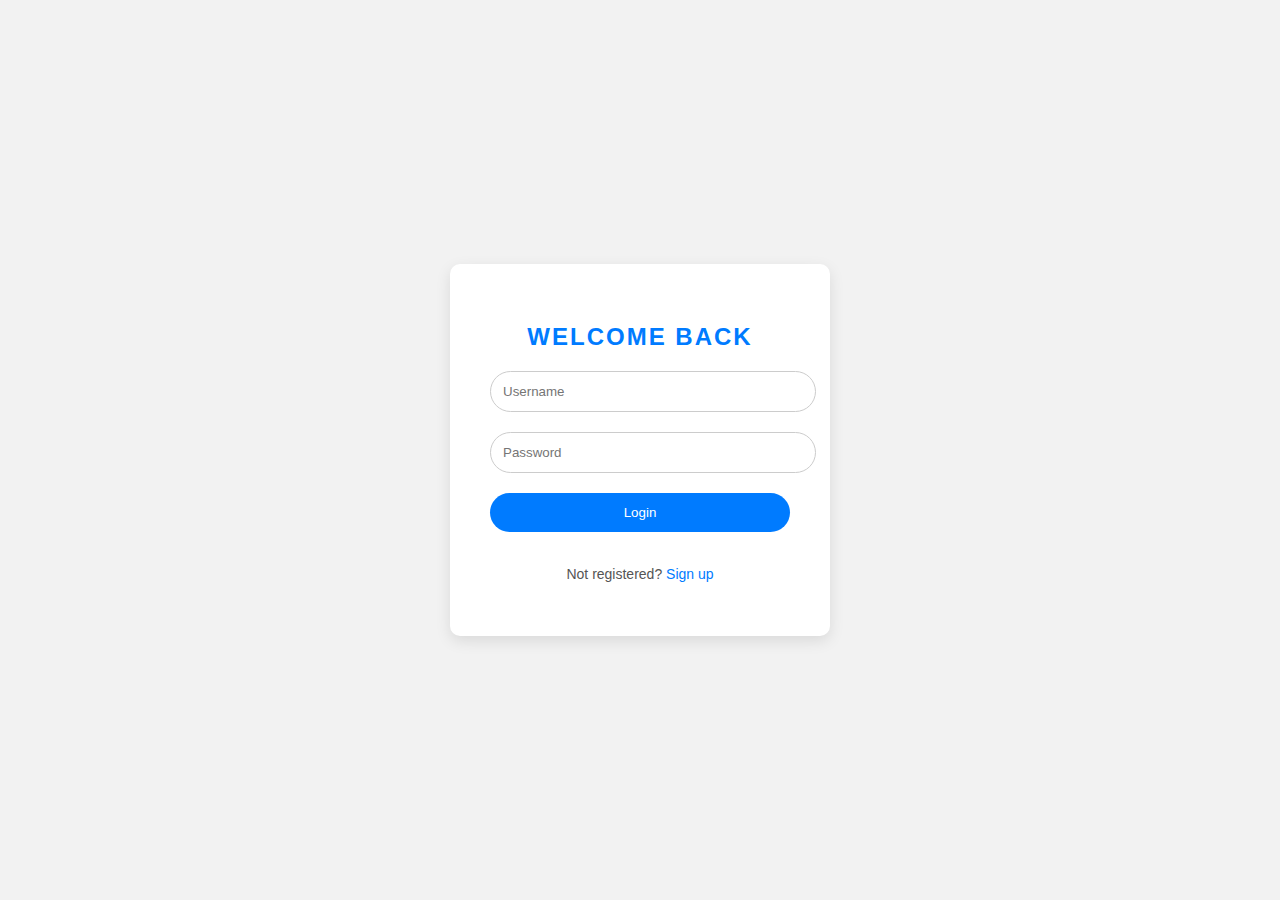
<file: login.html>
<!DOCTYPE html>
<html lang="en">
<head>
    <meta charset="UTF-8">
    <meta name="viewport" content="width=device-width, initial-scale=1.0">
    <title>Login</title>
    <style>
        body {
            font-family: Arial, sans-serif;
            margin: 0;
            padding: 0;
            background-color: #f2f2f2;
            display: flex;
            justify-content: center;
            align-items: center;
            height: 100vh;
        }

        .login-container {
            background-color: #fff;
            padding: 40px;
            border-radius: 10px;
            box-shadow: 0 5px 15px rgba(0, 0, 0, 0.1);
            width: 300px;
        }

        h2 {
            margin-bottom: 20px;
            text-align: center;
            color: #007bff;
            text-transform: uppercase;
            letter-spacing: 2px;
        }

        input[type="text"],
        input[type="password"],
        input[type="submit"] {
            width: 100%;
            padding: 12px;
            margin-bottom: 20px;
            border: 1px solid #ccc;
            border-radius: 25px;
            transition: border-color 0.3s ease;
        }

        input[type="text"]:focus,
        input[type="password"]:focus {
            border-color: #007bff;
            outline: none;
        }

        input[type="submit"] {
            background-color: #007bff;
            color: #fff;
            border: none;
            cursor: pointer;
            border-radius: 25px;
            transition: background-color 0.3s ease;
        }

        input[type="submit"]:hover {
            background-color: #0056b3;
        }

        p {
            text-align: center;
            font-size: 14px;
            color: #555;
        }

        p a {
            color: #007bff;
            text-decoration: none;
            transition: color 0.3s ease;
        }

        p a:hover {
            color: #0056b3;
        }
    </style>
</head>
<body>
    <div class="login-container">
        <h2>Welcome Back</h2>
        <form action="#" method="post">
            <input type="text" name="username" placeholder="Username" required><br>
            <input type="password" name="password" placeholder="Password" required><br>
            <input type="submit" value="Login">
        </form>
        <p>Not registered? <a href="register.html">Sign up</a></p>
    </div>
</body>
</html>
</file>
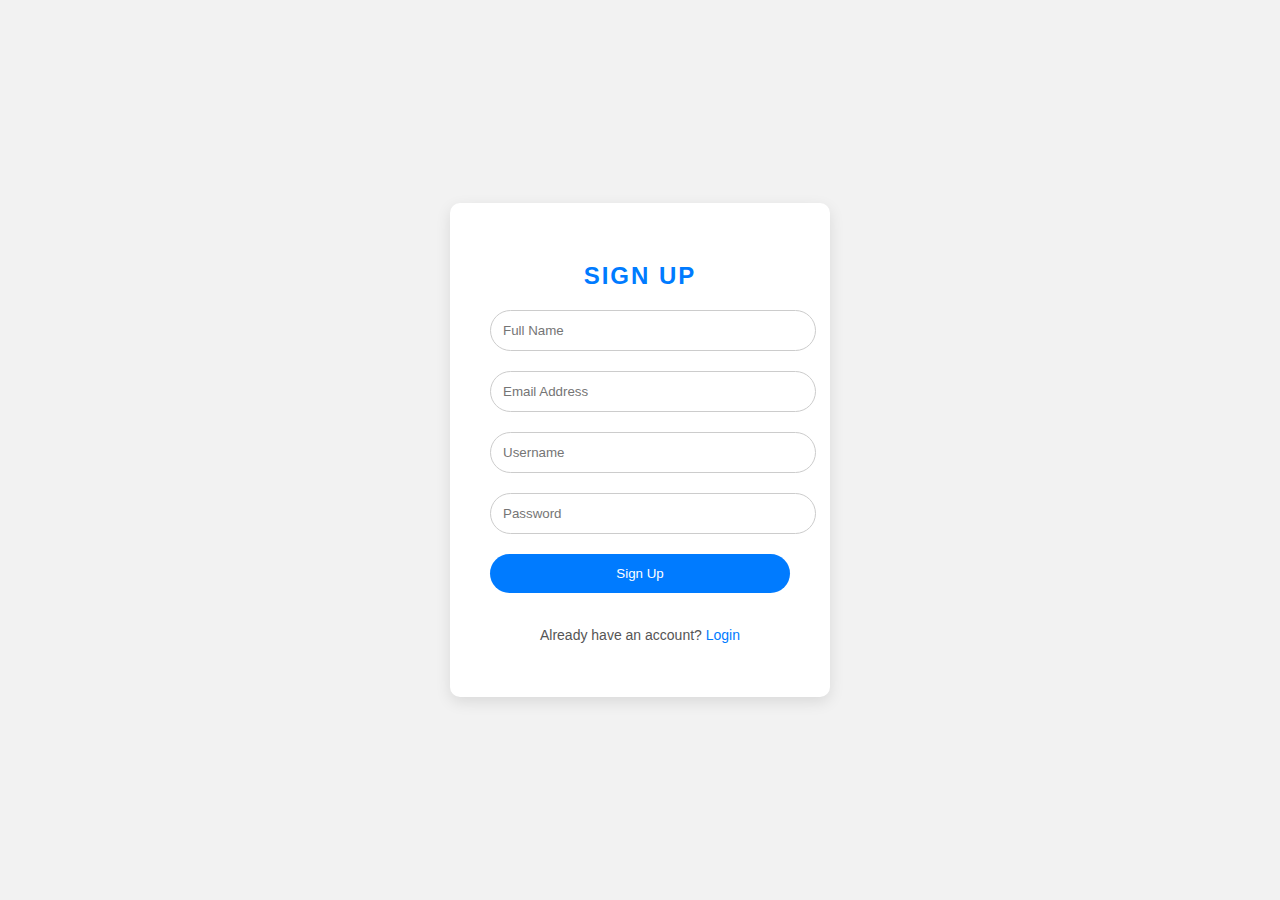
<file: register.html>
<!DOCTYPE html>
<html lang="en">
<head>
    <meta charset="UTF-8">
    <meta name="viewport" content="width=device-width, initial-scale=1.0">
    <title>Sign Up</title>
    <style>
        body {
            font-family: Arial, sans-serif;
            margin: 0;
            padding: 0;
            background-color: #f2f2f2;
            display: flex;
            justify-content: center;
            align-items: center;
            height: 100vh;
        }

        .signup-container {
            background-color: #fff;
            padding: 40px;
            border-radius: 10px;
            box-shadow: 0 5px 15px rgba(0, 0, 0, 0.1);
            width: 300px;
        }

        h2 {
            margin-bottom: 20px;
            text-align: center;
            color: #007bff;
            text-transform: uppercase;
            letter-spacing: 2px;
        }

        input[type="text"],
        input[type="password"],
        input[type="email"],
        input[type="submit"] {
            width: 100%;
            padding: 12px;
            margin-bottom: 20px;
            border: 1px solid #ccc;
            border-radius: 25px;
            transition: border-color 0.3s ease;
        }

        input[type="text"]:focus,
        input[type="password"]:focus,
        input[type="email"]:focus {
            border-color: #007bff;
            outline: none;
        }

        input[type="submit"] {
            background-color: #007bff;
            color: #fff;
            border: none;
            cursor: pointer;
            border-radius: 25px;
            transition: background-color 0.3s ease;
        }

        input[type="submit"]:hover {
            background-color: #0056b3;
        }

        p {
            text-align: center;
            font-size: 14px;
            color: #555;
        }

        p a {
            color: #007bff;
            text-decoration: none;
            transition: color 0.3s ease;
        }

        p a:hover {
            color: #0056b3;
        }
    </style>
</head>
<body>
    <div class="signup-container">
        <h2>Sign Up</h2>
        <form action="#" method="post">
            <input type="text" name="fullname" placeholder="Full Name" required><br>
            <input type="email" name="email" placeholder="Email Address" required><br>
            <input type="text" name="username" placeholder="Username" required><br>
            <input type="password" name="password" placeholder="Password" required><br>
            <input type="submit" value="Sign Up">
        </form>
        <p>Already have an account? <a href="login.html">Login</a></p>
    </div>
</body>
</html>
</file>
<file: styles.css>
body {
    margin: 0;
    font-family: Arial, sans-serif;
}

header {
    background-color: #333;
    color: #fff;
    padding: 20px 0;
}

.container {
    max-width: 1200px;
    margin: 0 auto;
    padding: 20px;
    display: flex;
    justify-content: space-between;
    align-items: center;
}

.circular-image {
    width: 200px;
    height: 200px;
    border-radius: 50%;
    overflow: hidden;
}

.circular-image img {
    width: 100%;
    height: auto;
    display: block;
}

.container {
    display: flex;
    align-items: center;
}

.course-heading {
    margin-right: 20px;
}


.brand {
    color: #fff;
    text-decoration: none;
    font-size: 24px;
}

.navbar-toggle {
    display: none;
    flex-direction: column;
    cursor: pointer;
}

.navbar-toggle span {
    height: 3px;
    width: 25px;
    background-color: #fff;
    margin: 5px;
}

.navbar-menu {
    display: flex;
    justify-content: space-between;
    align-items: center;
    border-bottom: 1px solid #fff;
    /* Add a border to create the line effect */
    padding-bottom: 5px;
    /* Adjust padding as needed */
}

.nav-links {
    list-style-type: none;
    margin: 0;
    padding: 0;
    display: flex;
}

.nav-links li {
    margin-right: 20px;
}

.nav-links li:last-child {
    margin-right: 0;
    /* Remove margin from the last item */
}

.nav-links li a {
    color: #fff;
    text-decoration: none;
}

.nav-links li a:hover {
    color: #ccc;
    /* Adjust color on hover as needed */
}

@media (max-width: 768px) {
    .container {
        padding: 0 20px;
    }

    .navbar-toggle {
        display: flex;
    }

    .navbar-menu {
        display: none;
        flex-direction: column;
        background-color: #333;
        width: 100%;
        padding: 10px 0;
        text-align: center;
    }

    .navbar-menu.active {
        display: flex;
    }

    .nav-links {
        flex-direction: column;
    }

    .nav-links li {
        margin: 10px 0;
    }

    .brand img {
        margin-bottom: 10px;
    }
}

.course-menu {
    list-style-type: none;
    padding: 0;
}

.course-menu li {
    margin-bottom: 10px;
}

.course-menu li a {
    text-decoration: none;
    color: #333;
    font-weight: bold;
}

.course-menu li a:hover {
    color: #555;
}

.course-grid {
    display: grid;
    grid-template-columns: repeat(auto-fill, minmax(200px, 1fr));
    gap: 20px;
    justify-items: center;
}

.course-card {
    width: 200px;
    border: 1px solid #ccc;
    border-radius: 5px;
    padding: 10px;
    margin: 10px;
    text-align: center;
    overflow: hidden;
}

.course-card h3 {
    margin-top: 0;
}

.course-card p {
    font-size: 14px;
}

.course-image {

    width: 100%;
    height: auto;
}


.container {
    display: flex;
    flex-direction: column;
    align-items: center;
}

.course-heading {
    margin-bottom: 20px;
    /* Add some space between heading and menu */
}

.course-grid {
    display: grid;
    grid-template-columns: repeat(auto-fill, minmax(200px, 1fr));
    gap: 20px;
    justify-items: center;
}

.course-card {
    border: 1px solid #ccc;
    border-radius: 5px;
    padding: 20px;
    text-align: center;
    width: 200px;
    /* Set fixed width for each course card */
}

.course-card h3 {
    margin-top: 0;
}

.course-card p {
    margin-bottom: 0;
}

.course-card {
    width: 200px;
    height: 250px;
    border: 1px solid #ccc;
    border-radius: 5px;
    padding: 20px;
    margin: 10px;
    text-align: center;
    overflow: hidden;
    position: relative;
}

.course-card {
    width: 200px;
    border: 1px solid #ccc;
    border-radius: 5px;
    padding: 10px;
    margin: 10px;
    text-align: center;
    overflow: hidden;
}

.course-card h3 {
    margin-top: 0;
}

.course-card p {
    font-size: 14px;
}

.course-image {
    width: 100%;
    height: auto;
}

.course-card::after {
    content: '';
    background-size: cover;
    background-position: center;
    position: absolute;
    top: 0;
    left: 0;
    right: 0;
    bottom: 0;
    opacity: 0.5;
    z-index: -1;
}


.container {
    max-width: 1200px;
    margin: 0 auto;
    padding: 20px;
}

.course-heading {
    text-align: left;
    /* Align heading to the left */
}

.course-menu {
    list-style-type: none;
    padding: 0;
}

.course-menu li {
    display: inline-block;
    /* Display menu items inline */
    margin-right: 10px;
}

.course-menu li:last-child {
    margin-right: 0;
    /* Remove margin from the last item */
}

.course-menu li a {
    text-decoration: none;
    color: #333;
    padding: 5px;
}

.course-grid {
    display: flex;
    flex-wrap: wrap;
    /* Allow cards to wrap to the next line if there's not enough space */
    gap: 20px;
    /* Add some space between cards */
}

.course-card {
    flex: 1 1 200px;
    /* Set a flexible width for each card */
    border: 1px solid #ccc;
    border-radius: 5px;
    padding: 20px;
}

.course-card h3 {
    margin-top: 0;
    text-align: left;
    /* Align heading to the left */
}

.course-card p {
    margin-bottom: 0;
    text-align: left;
    /* Align paragraph to the left */
}

/* Container styles */
.container {
    max-width: 1000px;
    margin: 0 auto;
    padding: 20px;
    text-align: justify;
}

/* Heading styles */
h2 {
    font-size: 2.5rem;
    margin-top: 0;
    margin-bottom: 20px;
    color: #333;
    text-align: center;
}

/* Problem Statement and Description styles */
p {
    font-size: 1.1rem;
    line-height: 1.6;
    margin-bottom: 20px;
    text-align: left;
}

b,
u {
    color: #007bff;
    /* Blue color for bold and underlined text */
}

/* Key Features styles */
p>b>u {
    display: block;
    margin-bottom: 10px;
}

/* Key Features list styles */
p>b>u+br {
    display: none;
    /* Hide line breaks after Key Features headings */
}

/* Summary styles */
p:last-child {
    font-style: italic;
}

/* Section background and spacing */
.section {
    background-color: #f9f9f9;
    padding: 40px 0;
}
</file>
